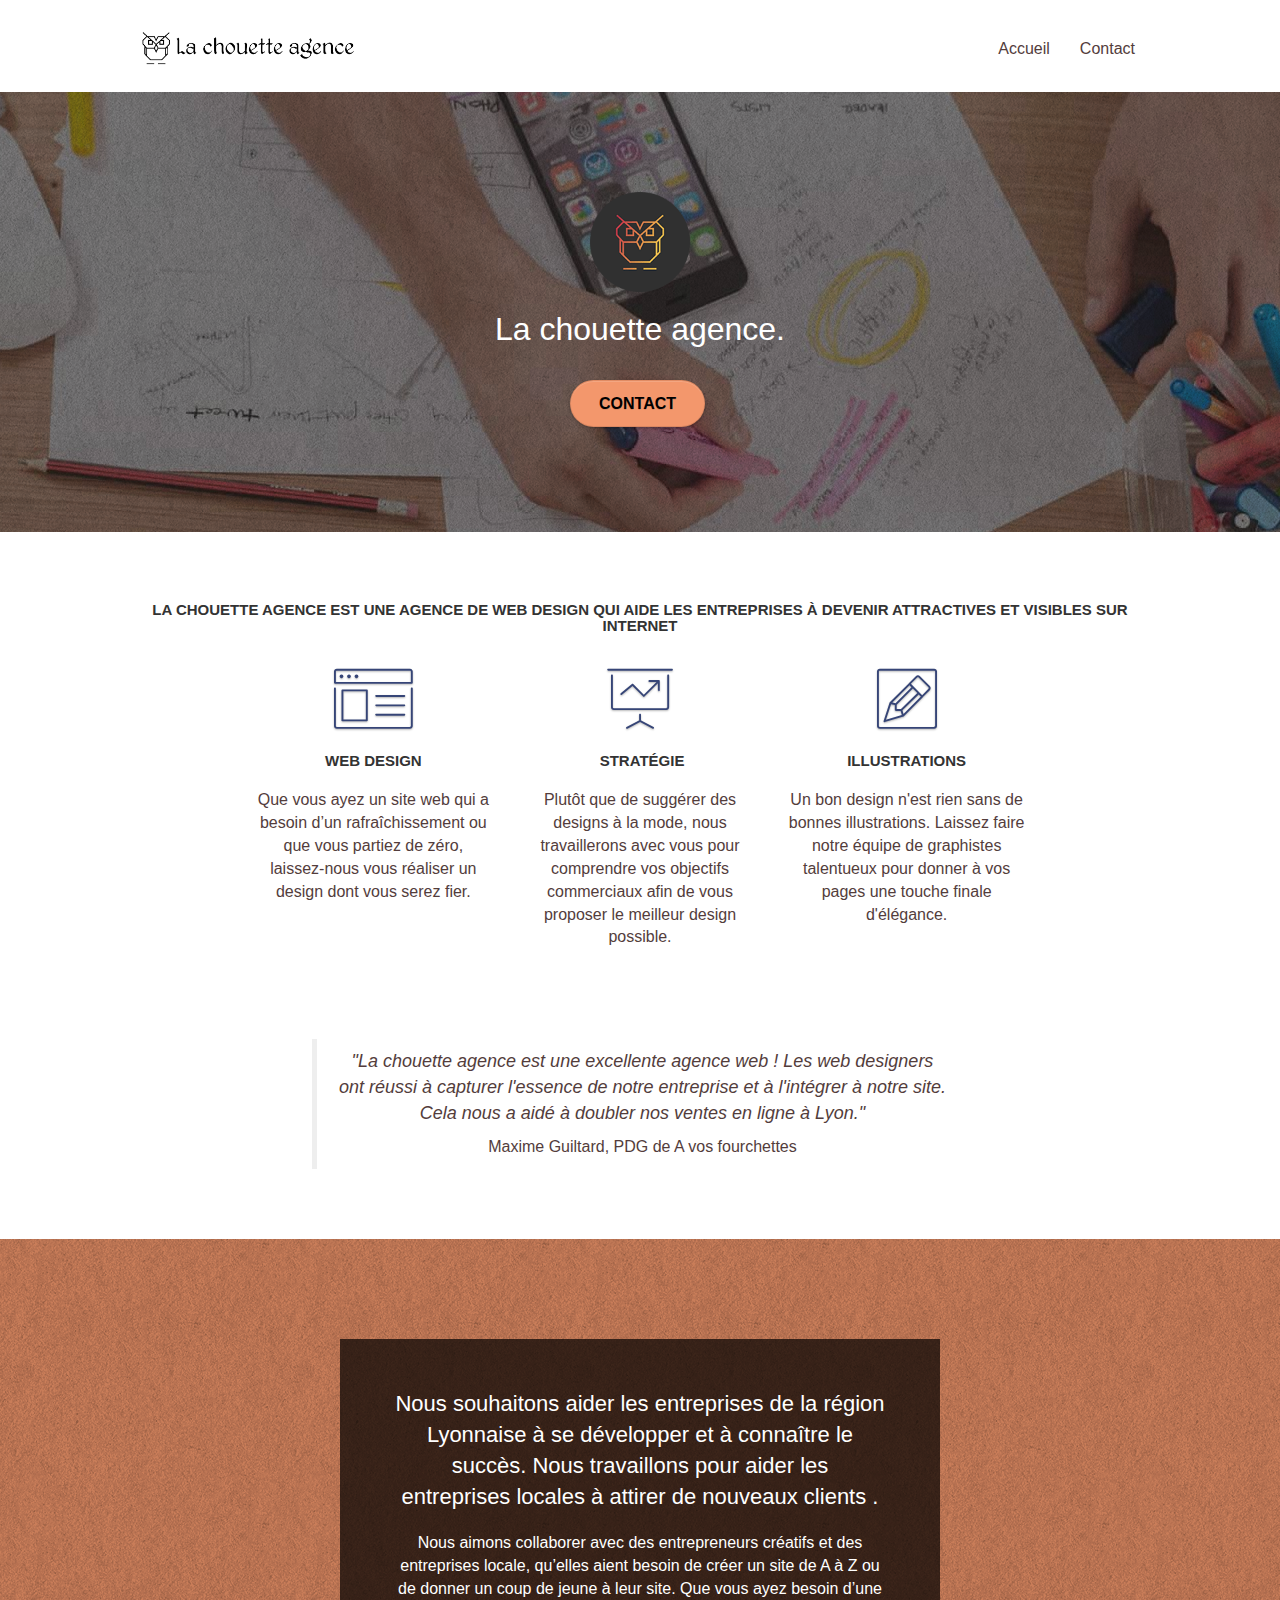
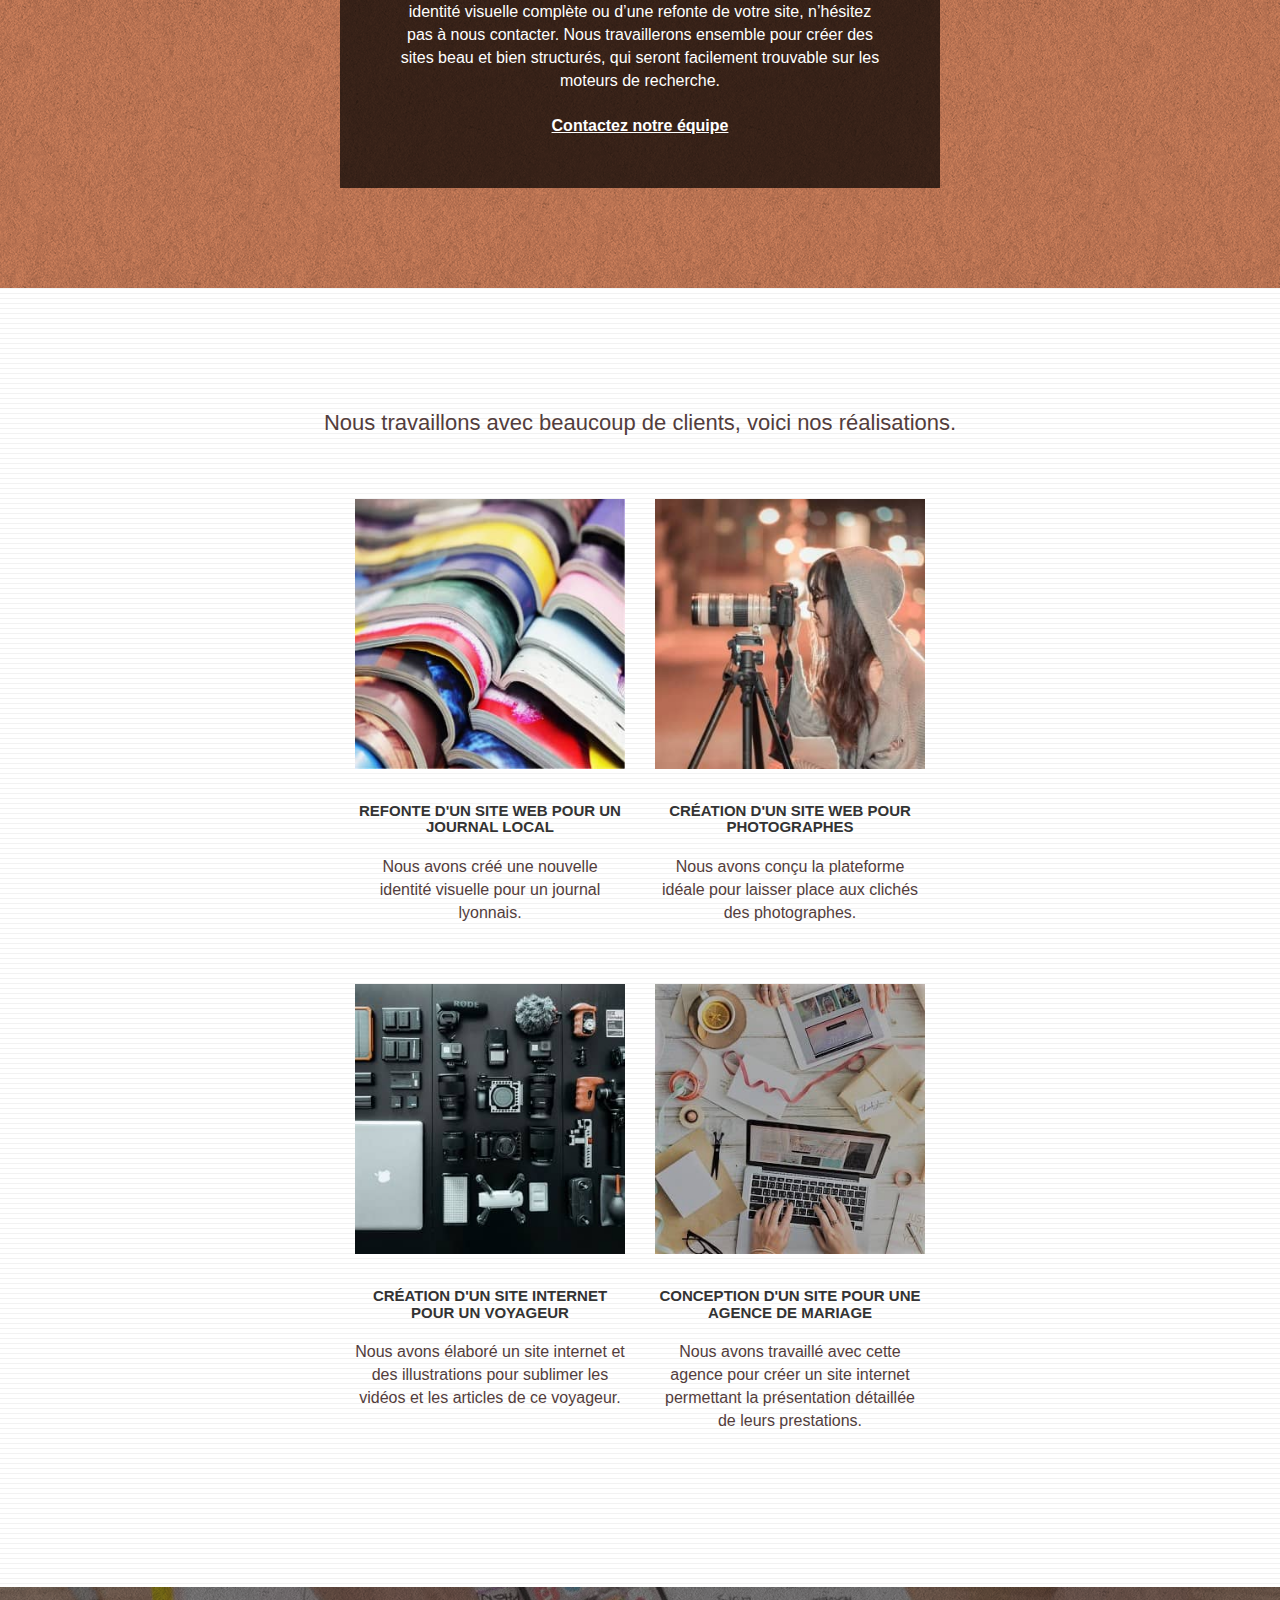
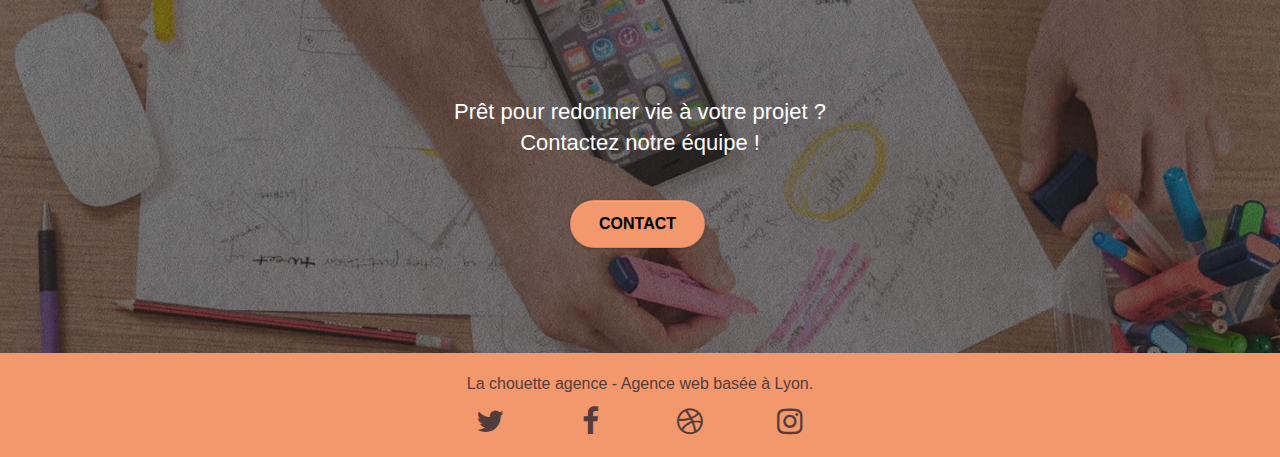
<file: index.html>
<!doctype html>
<html lang="fr">
	<head>
		<meta charset="utf-8">
		<meta name="keywords" content="création site web lyon, site internet lyon, création de site web,création de site internet, agence web design Lyon, agence design">
		<meta name="description" content="La chouette agence aide les entreprises à créer des sites web performants">
		<meta name="viewport" content="width=device-width, initial-scale=1.0, viewport-fit=cover">
		<link rel="shortcut icon" type="image/png" href="favicon_mini.jpg">
		
		<link rel="stylesheet" type="text/css" href="./css/bootstrap.min.css">
		<link rel="stylesheet" type="text/css" href="style.min.css">
		<link rel="stylesheet" type="text/css" href="./css/font-awesome.min.css">
		<link rel="stylesheet" type="text/css" href="./css/et-line.min.css">
		
		
		<script src="./js/jquery-2.1.0.min.js" defer></script>
		<script src="./js/bootstrap.min.js" defer></script>
		<script src="./js/blocs.min.js" defer></script> <!--Ajout de defer-->
		<script src="./js/jquery.touchSwipe.min.js" defer></script>
		<script src="./js/gmaps.min.js" defer></script>

		<title>Bientôt numéro un dans la création de site web à Lyon ! - La chouette agence</title>

		
	<!-- Analytics -->
	
	<!-- Analytics END -->
		
	</head>
	<body>
	
		<!-- bloc-0 -->
		<header class="bloc bgc-white l-bloc " id="bloc-0">
			<div class="container bloc-sm">
				<nav class="navbar row">
					<div class="navbar-header">
						<a class="navbar-brand" href="index.html"><img src="img/la-chouette-agence-mini.png" alt="Logo avec texte La chouette agence noire sur fond blanc" height="40" /></a>
						<button id="nav-toggle" type="button" class="ui-navbar-toggle navbar-toggle" data-toggle="collapse" data-target=".navbar-1">
							<span class="sr-only">Toggle navigation</span><span class="icon-bar"></span><span class="icon-bar"></span><span class="icon-bar"></span>
						</button>
					</div>
					<div class="collapse navbar-collapse navbar-1 special-dropdown-nav">
						<ul class="site-navigation nav navbar-nav">
							<li>
								<a href="index.html">Accueil</a>
							</li>
							<li>
							</li>
							<li>
								<a href="contact.html">Contact</a>
							</li>
						</ul>
					</div>
				</nav>
			</div>
		</header>
		<!-- bloc-0 END -->

		<!-- Principal conteneur -->
		<main class="page-container">

		<!-- bloc-1-presentation -->
		<div class="bloc bgc-dark-slate-blue bg-banniere d-bloc bg-t-edge bloc-bg-texture texture-paper b-parallax" id="bloc-1-hero">
			<div class="container bloc-lg">
				<div class="row tight-width-whitespace">
					<div class="col-sm-12">
						<img src="img/logo-mini.png" class="center-block image-resize-mode" width="100" alt="Logo la chouette agence orange sur fond noir" />
						<h1 class="text-center hero-bloc-text tc-white ">
							La chouette agence.
						</h1>
						<div class="text-center">
							<a href="contact.html" class="btn btn-lg btn-clean btn-rd cta-hero btn-atomic-tangerine" id="cta-hero">Contact</a>
						</div>
					</div>
				</div>
			</div>
		</div>
		<!-- bloc-1-presentation END -->

		<!-- bloc-2-services -->
		<div class="bloc bgc-white l-bloc" id="bloc-2-services">
			<div class="container bloc-md">
				<div class="row">
					<div class="col-sm-12 text-center">				
						<h2>La chouette agence est une agence de web design qui aide les entreprises à devenir attractives et visibles sur internet</h2>
					</div>
				</div>
				<div class="row voffset-lg med-width-whitespace">
					<div class="col-sm-4">
						<div class="text-center">
							<span class="et-icon-browser sm-shadow icon-dark-slate-blue icons icon-lg"></span>
						</div>
						<h2 class="mg-md text-center">
							Web design
						</h2>
						<p class="text-center ">
							Que vous ayez un site web qui a besoin d&rsquo;un rafraîchissement ou que vous partiez de zéro, laissez-nous vous réaliser un design dont vous serez fier.
						</p>
					</div>
					<div class="col-sm-4">
						<div class="text-center">
							<span class="et-icon-presentation sm-shadow icon-dark-slate-blue icons icon-lg"></span>
						</div>
						<h2 class="mg-md text-center">
							&nbsp;Stratégie
						</h2>
						<p class="text-center ">
							Plutôt que de suggérer des designs à la mode, nous travaillerons avec vous pour comprendre vos objectifs commerciaux afin de vous proposer le meilleur design possible.<br>
						</p>
					</div>
					<div class="col-sm-4">
						<div class="text-center">
							<span class="et-icon-edit sm-shadow icon-dark-slate-blue icons icon-lg"></span>
						</div>
						<h2 class="mg-md text-center">
							Illustrations
						</h2>
						<p class="text-center ">
							Un bon design n'est rien sans de bonnes illustrations. Laissez faire notre équipe de graphistes talentueux pour donner à vos pages une touche finale d'élégance.
						</p>
					</div>
				</div>
				<div class="row voffset-lg voffset">
					<div class="col-xs-12 col-md-8 col-md-offset-2 text-center">
						<blockquote><p class="wide-font italic-font">"La chouette agence est une excellente agence web ! Les
							web designers ont réussi à capturer l'essence de notre
							entreprise et à l'intégrer à notre site. Cela nous a aidé à doubler nos ventes en ligne à Lyon."</p>
							<p>Maxime Guiltard, PDG de A vos fourchettes</p></blockquote>
					</div>
				</div>
			</div>
		</div>
		<!-- bloc-2-services END -->

		<!-- bloc-3-what-i-do -->
		<div class="bloc tc-white bgc-atomic-tangerine bg-presentation d-bloc bloc-bg-texture texture-paper b-parallax" id="bloc-3-what-i-do">
			<div class="container bloc-lg">
				<div class="row tight-width-whitespace black-background">
					<div class="col-sm-12">
						<h3 class="mg-md text-center tc-white">
							Nous souhaitons aider les entreprises de la région Lyonnaise à se développer et à connaître le succès. Nous travaillons pour aider les entreprises locales à attirer de nouveaux clients .<br>
						</h3>
						<p class="text-center white">
							Nous aimons collaborer avec des entrepreneurs créatifs et des entreprises locale, qu’elles aient besoin de créer un site de A à Z ou de donner un coup de jeune à leur site. Que vous ayez besoin d’une identité visuelle complète ou d’une refonte de votre site, n’hésitez pas à nous contacter. Nous travaillerons ensemble pour créer des sites beau et bien structurés, qui seront facilement trouvable sur les moteurs de recherche. <br><br><a class="ltc-white bold-link" href="contact.html">Contactez notre équipe</a><br>
						</p>
					</div>
				</div>
			</div>
		</div>
		<!-- bloc-3-what-i-do END -->

		<!-- bloc-4-portfolio -->
		<div class="bloc bgc-white bg-lines-h2-bg bg-repeat l-bloc" id="bloc-4-portfolio">
			<div class="container bloc-lg">
				<div class="row">
					<div class="col-sm-12 text-center">
						<h3>Nous travaillons avec beaucoup de clients, voici nos réalisations.</h3>
					</div>
				</div>
				<div class="row tight-width-whitespace portfolio-row">
					<div class="col-sm-6">
						<a href="#" data-lightbox="img/magasines_320px.jpg" data-gallery-id="gallery-1" data-caption="Refonte d'un site web pour un journal local" data-frame="snapshot-lb"><img src="img/magasines_320px.jpg" alt="Photo de journaux colorés empilés" class="img-responsive portfolio-thumb" /></a>
						<h4 class="mg-md text-center">
							Refonte d'un site web pour un journal local
						</h4>
						<p class="text-center">
							Nous avons créé une nouvelle identité visuelle pour un journal lyonnais.
						</p>
					</div>
					<div class="col-sm-6">
						<a href="#" data-lightbox="img/photographe_320px.jpg" data-gallery-id="gallery-1" data-caption="Création d'un site web pour photographes" data-frame="snapshot-lb"><img src="img/photographe_320px.jpg" class="img-responsive portfolio-thumb" alt="Image d'une photographes avec son appareil photo avec trépied de profile" /></a>
						<h4 class="mg-md text-center">
							Création d'un site web pour photographes
						</h4>
						<p class="text-center">
							Nous avons conçu la plateforme idéale pour laisser place aux clichés des photographes.
						</p>
					</div>
				</div>
				<div class="row tight-width-whitespace portfolio-row">
					<div class="col-sm-6">
						<a href="#" data-lightbox="img/3.jpg" data-gallery-id="gallery-1" data-caption="Création d'un site internet pour un voyageur" data-frame="snapshot-lb"><img src="img/3.jpg" class="img-responsive portfolio-thumb" alt="Image de divers appareils numériques portables sur une table noire vue du dessus"/></a>
						<h4 class="mg-md text-center">
							Création d'un site internet pour un voyageur
						</h4>
						<p class="text-center">
							Nous avons élaboré un site internet et des illustrations pour sublimer les vidéos et les articles de ce voyageur.
						</p>
					</div>
					<div class="col-sm-6">
						<a href="#" data-lightbox="img/4.jpg" data-gallery-id="gallery-1" data-caption="Conception d'un site pour une agence de mariage" data-frame="snapshot-lb"><img src="img/4.jpg" class="img-responsive portfolio-thumb" alt="Photo vue en plongée des mains de deux organisateurs de mariage travaillant à une table avec leur ordinateur portable et tablette" /></a>
						<h4 class="mg-md text-center">
							Conception d'un site pour une agence de mariage
						</h4>
						<p class="text-center">
							Nous avons travaillé avec cette agence pour créer un site internet permettant la présentation détaillée de leurs prestations.
						</p>
					</div>
				</div>
			</div>
		</div>
		<!-- bloc-4-portfolio END -->

		<!-- bloc-5-cta -->
		<div class="bloc bgc-dark-slate-blue bg-banniere d-bloc bloc-bg-texture texture-paper" id="bloc-5-cta">
			<div class="container bloc-lg">
				<div class="row">
					<h5 class="mg-md text-center tc-white">
						Prêt pour redonner vie à votre projet ?<br>Contactez notre équipe !
					</h5>
					<div class="col-sm-12 text-center">
						<a href="contact.html" class="btn btn-atomic-tangerine btn-clean btn-rd btn-lg cta-hero">Contact</a>
					</div>
				</div>
			</div>
		</div>
		<!-- bloc-5-cta END -->
		</main>
		<!-- Principal conteneur END -->
		<!-- Footer - bloc-8 -->
		<footer class="bloc bgc-atomic-tangerine" id="bloc-8"> <!--Retrait de la class d-bloc remplacement de la couleur blanche du text par couleur foncée-->
			<div class="container bloc-sm">
				<div class="row">
					<div class="col-sm-12">
						<p class="text-center"><!--Retrait de la class white remplacement de la couleur blanche du text par couleur foncée-->
							La chouette agence - Agence web basée à Lyon.<br>
						</p>
						<div class="row row-no-gutters social">
							<div class="col-sm-3">
								<div class="text-center">
									<a aria-label="Lien vers Twitter" class="social" href="#"><span class="fa fa-twitter icon-md"></span></a>
								</div>
							</div>
							<div class="col-sm-3">
								<div class="text-center">
									<a aria-label="Lien vers Facebook" class="social" href="#"><span class="fa fa-facebook icon-md"></span></a>
								</div>
							</div>
							<div class="col-sm-3">
								<div class="text-center">
									<a aria-label="Lien vers Dribbble" class="social" href="#"><span class="fa fa-dribbble icon-md"></span></a>
								</div>
							</div>
							<div class="col-sm-3">
								<div class="text-center">
									<a aria-label="Lien vers Instagram" class="social" href="#"><span class="fa fa-instagram icon-md"></span></a>
								</div>
							</div>
							
						</div>
						
					</div>
				</div>
			</div>
		</footer>
		<!-- Footer - bloc-8 END -->
	</body>
</html>
</file>
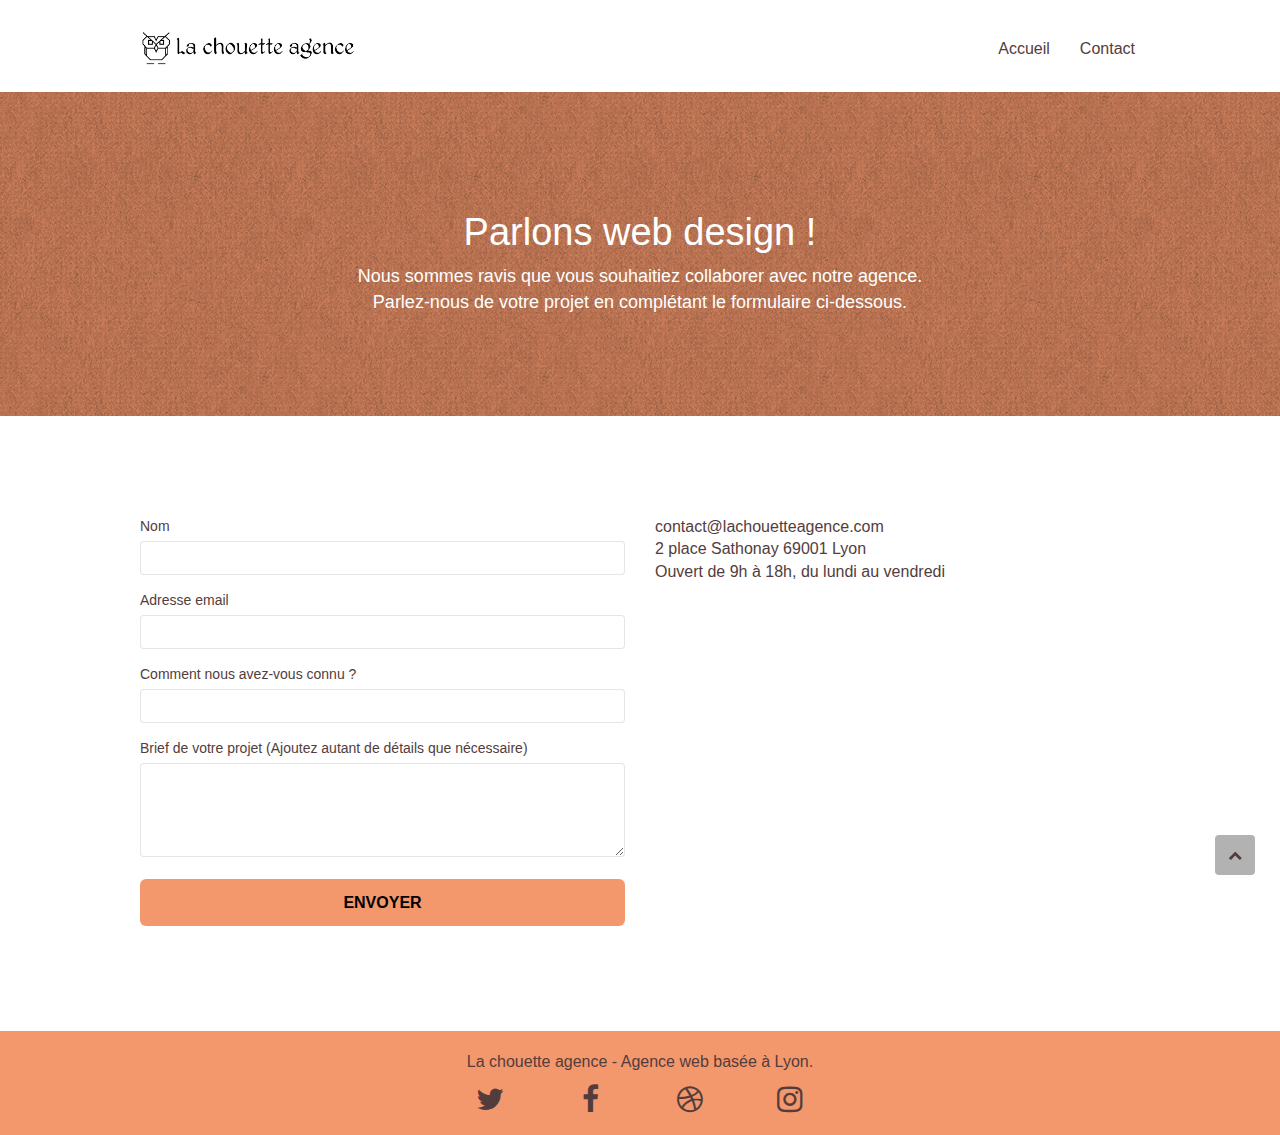
<file: contact.html>
<!doctype html>
<html lang="fr">
	<head>
		<meta charset="utf-8">
		<meta name="keywords" content="création de site web,création de site internet, agence web design Lyon, agence design">
		<meta name="description" content="La chouette agence aide les entreprises à créer des sites web performants">
		<meta name="viewport" content="width=device-width, initial-scale=1.0, viewport-fit=cover">
		<link rel="shortcut icon" type="image/png" href="favicon.jpg">
		
		<link rel="stylesheet" type="text/css" href="./css/bootstrap.min.css">
		<link rel="stylesheet" type="text/css" href="style.min.css">
		<link rel="stylesheet" type="text/css" href="./css/font-awesome.min.css">
		<link rel="stylesheet" type="text/css" href="./css/et-line.min.css">
		
		
		<script src="./js/jquery-2.1.0.min.js" defer></script><!--Minification des fichiers js-->
		<script src="./js/bootstrap.min.js" defer></script>
		<script src="./js/blocs.min.js" defer></script>
		<script src="./js/jqBootstrapValidation.min.js" defer></script>
		<script src="./js/formHandler.min.js" defer></script>
		<title>Contactez-nous pour discuter de votre projet de création de site web ! - La chouette agence</title>

		
	<!-- Analytics -->
	
	<!-- Analytics END -->
		
	</head>
	<body>
		
		<!-- bloc-0 -->
		<div class="bloc bgc-white l-bloc " id="bloc-0">
			<div class="container bloc-sm">
				<nav class="navbar row">
					<div class="navbar-header">
						<a class="navbar-brand" href="index.html"><img src="img/la-chouette-agence-mini.png" alt="Logo avec texte La chouette agence noire sur fond blanc" height="40" /></a>
						<button id="nav-toggle" type="button" class="ui-navbar-toggle navbar-toggle" data-toggle="collapse" data-target=".navbar-1">
							<span class="sr-only">Toggle navigation</span><span class="icon-bar"></span><span class="icon-bar"></span><span class="icon-bar"></span>
						</button>
					</div>
					<div class="collapse navbar-collapse navbar-1 special-dropdown-nav">
						<ul class="site-navigation nav navbar-nav">
							<li>
								<a href="index.html">Accueil</a>
							</li>
							<li>
							</li>
							<li>
								<a href="contact.html">Contact</a>
							</li>
						</ul>
					</div>
				</nav>
			</div>
		</div>
		<!-- bloc-0 END -->
		<!-- Principal conteneur -->
		<main class="page-container">
		<!-- bloc-6 -->
		<div class="bloc bg-dots-bg bg-repeat bgc-atomic-tangerine d-bloc bloc-bg-texture texture-paper" id="bloc-6">
			<div class="container bloc-lg">
				<div class="row">
					<div class="col-sm-12">
						<h1 class="text-center hero-bloc-text tc-white">
							Parlons web design !
						</h1>
						<p class="wide-font text-center mg-lg tc-white tight-width-whitespace">
							Nous sommes ravis que vous souhaitiez collaborer avec notre agence.<br>
							Parlez-nous de votre projet en complétant le formulaire ci-dessous.
						</p>
					</div>
				</div>
			</div>
		</div>
		<!-- bloc-6 END -->

		<!-- bloc-7 -->
		<div class="bloc bgc-white l-bloc" id="bloc-7">
			<div class="container bloc-lg">
				<div class="row">
					<div class="col-sm-6">
						<form id="form_1" novalidate >
							<div class="form-group">
								<label for="name">
									Nom
								</label>
								<input id="name" class="form-control" required />
							</div>
							<div class="form-group">
								<label for="email">
									Adresse email
								</label>
								<input id="email" class="form-control" type="email" required />
							</div>
							<div class="form-group">
								<label for="input_504">
									Comment nous avez-vous connu ?
								</label>
								<input class="form-control" type="email" required id="input_504" />
							</div>
							<div class="form-group">
								<label for="message">
									Brief de votre projet (Ajoutez autant de détails que nécessaire)<br>
								</label><textarea id="message" class="form-control" rows="4" cols="50" required></textarea>
							</div> 
							<button class="bloc-button btn btn-lg btn-block cta-hero btn-atomic-tangerine" type="submit">
								Envoyer
							</button>
						</form>
					</div>
					<div class="col-sm-6">
						<p>
							contact@lachouetteagence.com<br>2 place Sathonay 69001 Lyon<br>Ouvert de 9h à 18h, du lundi au vendredi<br>
						</p>
					</div>
				</div>
			</div>
		</div>
		<!-- bloc-7 END -->

		<!-- ScrollToTop Button -->
		<button aria-label="bouton aller en haut" class="bloc-button btn btn-d scrollToTop" onclick="scrollToTarget('1')"><span class="fa fa-chevron-up"></span></button>
		<!-- ScrollToTop Button END-->
		</main>
		<!-- Principal conteneur END -->

		<!-- Footer - bloc-8 -->
		<footer class="bloc bgc-atomic-tangerine" id="bloc-8">
			<div class="container bloc-sm">
				<div class="row">
					<div class="col-sm-12">
						<p class="text-center"><!--Retrait de la class white remplacement de la couleur blanche du texte par couleur foncée-->
							La chouette agence - Agence web basée à Lyon.<br>
						</p>
						<div class="row row-no-gutters social">
							<div class="col-sm-3">
								<div class="text-center">
									<a aria-label="Lien vers Twiter" class="social" href="#"><span class="fa fa-twitter icon-md"></span></a>
								</div>
							</div>
							<div class="col-sm-3">
								<div class="text-center">
									<a aria-label="Facebook" class="social" href="#"><span class="fa fa-facebook icon-md"></span></a>
								</div>
							</div>
							<div class="col-sm-3">
								<div class="text-center">
									<a aria-label="Dribbble" class="social" href="#"><span class="fa fa-dribbble icon-md"></span></a>
								</div>
							</div>
							<div class="col-sm-3">
								<div class="text-center">
									<a aria-label="Instagram" class="social" href="#"><span class="fa fa-instagram icon-md"></span></a>
								</div>
							</div>
						</div>
					</div>
				</div>
			</div>
		</footer>
	<!-- Footer - bloc-8 END -->
	</body>
</html>
</file>
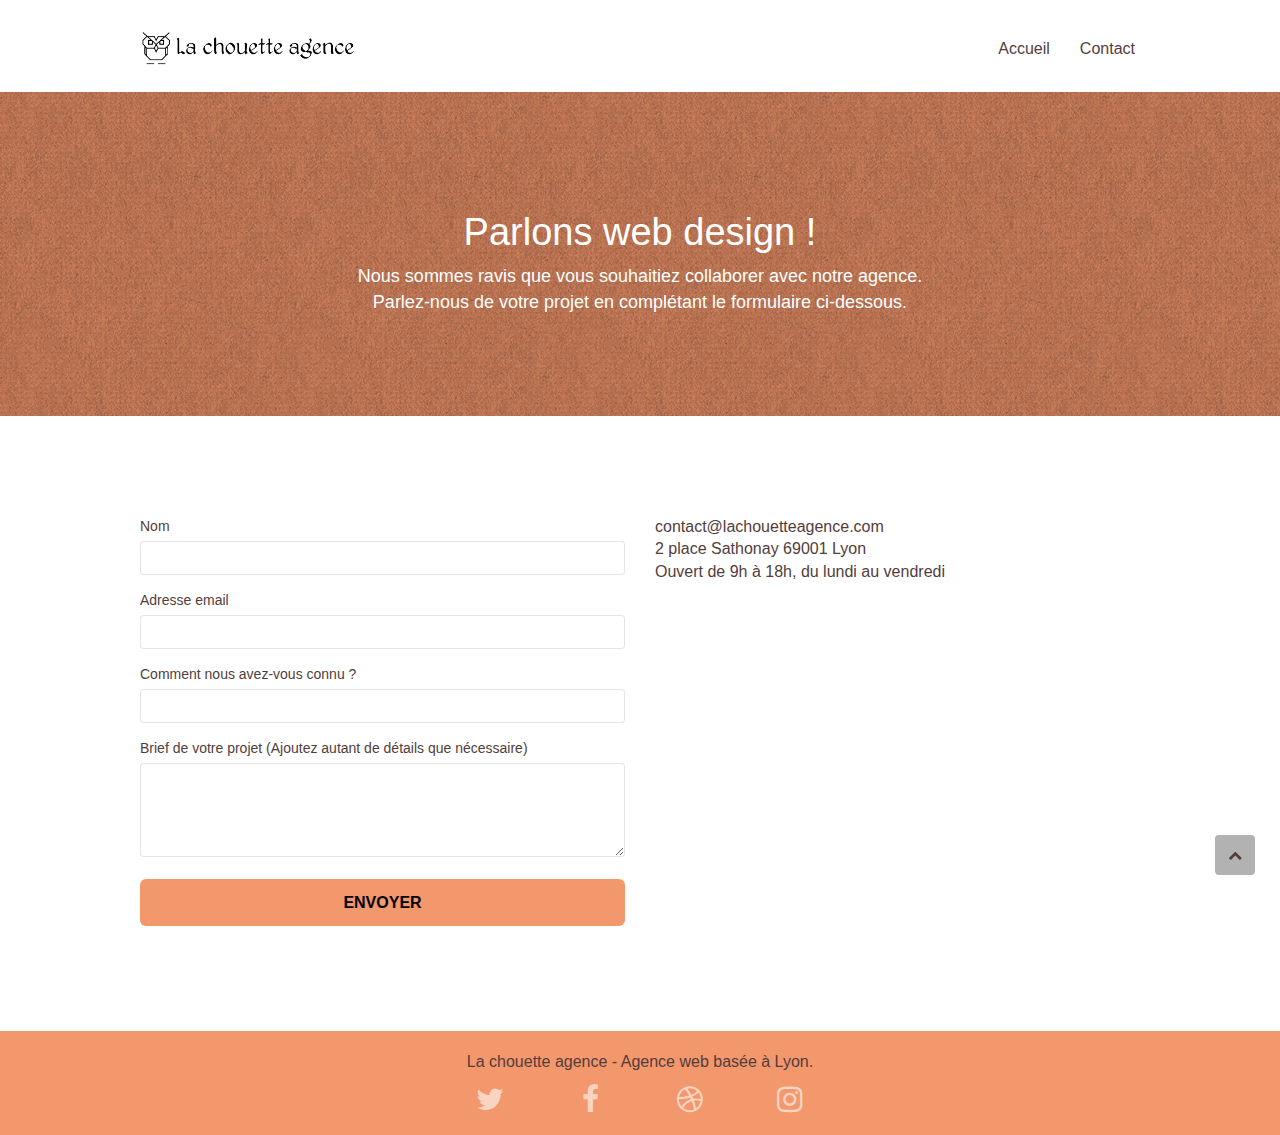
<file: page2.html>
<!doctype html>
<html lang="fr">
<head>
    <meta charset="utf-8">
    <meta name="keywords" content="création de site web,création de site internet, agence web design Lyon, agence design">
    <meta name="description" content="La chouette agence aide les entreprises à créer des sites web performants">
    <meta name="viewport" content="width=device-width, initial-scale=1.0, viewport-fit=cover">
    <link rel="shortcut icon" type="image/png" href="favicon.jpg">
    
	<link rel="stylesheet" type="text/css" href="./css/bootstrap.min.css"><!--Remplacement de ./css/bootstrap.min.css par./css/bootstrap.css-->
	<link rel="stylesheet" type="text/css" href="style.css">
	<link rel="stylesheet" type="text/css" href="./css/font-awesome.min.css"><!--Remplacement de ./css/font-awesome.min.css par./css/font-awesome.css-->
	<link rel="stylesheet" type="text/css" href="./css/et-line.min.css">
	
    
	<script src="./js/jquery-2.1.0.min.js" defer></script><!--Minification des fichiers js-->
	<script src="./js/bootstrap.min.js" defer></script>
	<script src="./js/blocs.min.js" defer></script>
	<script src="./js/jqBootstrapValidation.min.js" defer></script>
	<script src="./js/formHandler.min.js" defer></script>
    <title>Contactez-nous pour discuter de votre projet de création de site web ! - La chouette agence</title>

    
<!-- Analytics -->
 
<!-- Analytics END -->
    
</head>
<body>
    
<!-- bloc-0 -->
<div class="bloc bgc-white l-bloc " id="bloc-0">
	<div class="container bloc-sm">
		<nav class="navbar row">
			<div class="navbar-header">
				<a class="navbar-brand" href="index.html"><img src="img/la-chouette-agence-mini.png" alt="Logo avec texte La chouette agence noire sur fond blanc" height="40" /></a>
				<button id="nav-toggle" type="button" class="ui-navbar-toggle navbar-toggle" data-toggle="collapse" data-target=".navbar-1">
					<span class="sr-only">Toggle navigation</span><span class="icon-bar"></span><span class="icon-bar"></span><span class="icon-bar"></span>
				</button>
			</div>
			<div class="collapse navbar-collapse navbar-1 special-dropdown-nav">
				<ul class="site-navigation nav navbar-nav">
					<li>
						<a href="index.html">Accueil</a>
					</li>
					<li>
					</li>
					<li>
						<a href="page2.html">Contact</a>
					</li>
				</ul>
			</div>
		</nav>
	</div>
</div>
<!-- bloc-0 END -->
<!-- Principal conteneur -->
<main class="page-container">
<!-- bloc-6 -->
<div class="bloc bg-dots-bg bg-repeat bgc-atomic-tangerine d-bloc bloc-bg-texture texture-paper" id="bloc-6">
	<div class="container bloc-lg">
		<div class="row">
			<div class="col-sm-12">
				<h1 class="text-center hero-bloc-text tc-white">
					Parlons web design !
				</h1>
				<p class="wide-font text-center mg-lg tc-white tight-width-whitespace">
					Nous sommes ravis que vous souhaitiez collaborer avec notre agence.<br>
					Parlez-nous de votre projet en complétant le formulaire ci-dessous.
				</p>
			</div>
		</div>
	</div>
</div>
<!-- bloc-6 END -->

<!-- bloc-7 -->
<div class="bloc bgc-white l-bloc" id="bloc-7">
	<div class="container bloc-lg">
		<div class="row">
			<div class="col-sm-6">
				<form id="form_1" novalidate >
					<div class="form-group">
						<label for="name">
							Nom
						</label>
						<input id="name" class="form-control" required />
					</div>
					<div class="form-group">
						<label for="email">
							Adresse email
						</label>
						<input id="email" class="form-control" type="email" required />
					</div>
					<div class="form-group">
						<label for="input_504">
							Comment nous avez-vous connu ?
						</label>
						<input class="form-control" type="email" required id="input_504" />
					</div>
					<div class="form-group">
						<label for="message">
							Brief de votre projet (Ajoutez autant de détails que nécessaire)<br>
						</label><textarea id="message" class="form-control" rows="4" cols="50" required></textarea>
					</div> 
					<button class="bloc-button btn btn-lg btn-block cta-hero btn-atomic-tangerine" type="submit">
						Envoyer
					</button>
				</form>
			</div>
			<div class="col-sm-6">
				<p>
					contact@lachouetteagence.com<br>2 place Sathonay 69001 Lyon<br>Ouvert de 9h à 18h, du lundi au vendredi<br>
				</p>
			</div>
		</div>
	</div>
</div>
<!-- bloc-7 END -->

<!-- ScrollToTop Button -->
<button aria-label="bouton aller en haut" class="bloc-button btn btn-d scrollToTop" onclick="scrollToTarget('1')"><span class="fa fa-chevron-up"></span></button>
<!-- ScrollToTop Button END-->
</main>
<!-- Principal conteneur END -->

<!-- Footer - bloc-8 -->
<footer class="bloc bgc-atomic-tangerine d-bloc" id="bloc-8">
	<div class="container bloc-sm">
		<div class="row">
			<div class="col-sm-12">
				<p class="text-center"><!--Retrait de la class white remplacement de la couleur blanche du texte par couleur foncée-->
					La chouette agence - Agence web basée à Lyon.<br>
				</p>
				<div class="row row-no-gutters social">
					<div class="col-sm-3">
						<div class="text-center">
							<a aria-label="Lien vers Twiter" class="social" href="#"><span class="fa fa-twitter icon-md"></span></a>
						</div>
					</div>
					<div class="col-sm-3">
						<div class="text-center">
							<a aria-label="Facebook" class="social" href="#"><span class="fa fa-facebook icon-md"></span></a>
						</div>
					</div>
					<div class="col-sm-3">
						<div class="text-center">
							<a aria-label="Dribbble" class="social" href="#"><span class="fa fa-dribbble icon-md"></span></a>
						</div>
					</div>
					<div class="col-sm-3">
						<div class="text-center">
							<a aria-label="Instagram" class="social" href="#"><span class="fa fa-instagram icon-md"></span></a>
						</div>
					</div>
				</div>
			</div>
		</div>
	</div>
</footer>
<!-- Footer - bloc-8 END -->


    

</body>
</html>
</file>
<file: style.css>
body {
    margin: 0;
    padding: 0;
    background: #FFF;
    overflow-x: hidden;
    -webkit-font-smoothing: antialiased;
    -moz-osx-font-smoothing: grayscale;
}

a,
button {
    transition: all .3s ease-in-out;
    outline: none!important;
}

a:hover {
    text-decoration: none;
    cursor: pointer;
}
.wide-font{font-size: 18px;}
.italic-font{font-style: italic;}

#page-loading-blocs-notifaction {
    position: fixed;
    top: 0;
    bottom: 0;
    width: 100%;
    z-index: 100000;
    background: #FFFFFF url("img/pageload-spinner.gif") no-repeat center center;
}

.bloc {
    width: 100%;
    clear: both;
    background: 50% 50% no-repeat;
    padding: 0 50px;
    -webkit-background-size: cover;
    -moz-background-size: cover;
    -o-background-size: cover;
    background-size: cover;
    position: relative;
}

.bloc .container {
    padding-left: 0;
    padding-right: 0;
}

.bloc-lg {
    padding: 100px 50px;
}

.bloc-md {
    padding: 50px;
}

.bloc-sm {
    padding: 20px 50px;
}

.bg-center,
.bg-l-edge,
.bg-r-edge,
.bg-t-edge,
.bg-b-edge,
.bg-tl-edge,
.bg-bl-edge,
.bg-tr-edge,
.bg-br-edge,
.bg-repeat {
    -webkit-background-size: auto!important;
    -moz-background-size: auto!important;
    -o-background-size: auto!important;
    background-size: auto!important;
}

.bg-repeat {
    background: repeat;
}

.bg-t-edge {
    background: top no-repeat;
}

.bloc-bg-texture::before {
    content: "";
    background-size: 2px 2px;
    position: absolute;
    top: 0;
    bottom: 0;
    left: 0;
    right: 0;
}

.texture-paper::before {
    background: url("img/texture-paper-mini.png");
    background-size: 280px 280px;
}

.b-parallax {
    background-attachment: fixed;
}

.d-bloc {
    color: rgba(255, 255, 255, .7);
}

.d-bloc button:hover {
    color: rgba(255, 255, 255, .9);
}

.d-bloc .icon-round,
.d-bloc .icon-square,
.d-bloc .icon-rounded,
.d-bloc .icon-semi-rounded-a,
.d-bloc .icon-semi-rounded-b {
    border-color: rgba(255, 255, 255, .9);
}

.d-bloc .divider-h span {
    border-color: rgba(255, 255, 255, .2);
}

.d-bloc .a-btn,
.d-bloc .navbar a,
.d-bloc .navbar-brand,
.d-bloc a .icon-sm,
.d-bloc a .icon-md,
.d-bloc a .icon-lg,
.d-bloc a .icon-xl,
.d-bloc h1 a,
.d-bloc h2 a,
.d-bloc h3 a,
.d-bloc h4 a,
.d-bloc h5 a,
.d-bloc h6 a,
.d-bloc p a {
    color: rgba(255, 255, 255, .6);
}

.d-bloc .a-btn:hover,
.d-bloc .navbar a:hover,
.d-bloc .navbar-brand:hover,
.d-bloc a:hover .icon-sm,
.d-bloc a:hover .icon-md,
.d-bloc a:hover .icon-lg,
.d-bloc a:hover .icon-xl,
.d-bloc h1 a:hover,
.d-bloc h2 a:hover,
.d-bloc h3 a:hover,
.d-bloc h4 a:hover,
.d-bloc h5 a:hover,
.d-bloc h6 a:hover,
.d-bloc p a:hover {
    color: rgba(255, 255, 255, 1);
}

.d-bloc .navbar-toggle .icon-bar {
    background: rgba(255, 255, 255, 1);
}

.d-bloc .btn-wire,
.d-bloc .btn-wire:hover {
    color: rgba(255, 255, 255, 1);
    border-color: rgba(255, 255, 255, 1);
}

.d-bloc .panel {
    color: rgba(0, 0, 0, .5);
}

.d-bloc .panel button:hover {
    color: rgba(0, 0, 0, .7);
}

.d-bloc .panel icon {
    border-color: rgba(0, 0, 0, .7);
}

.d-bloc .panel .divider-h span {
    border-color: rgba(0, 0, 0, .1);
}

.d-bloc .panel .a-btn {
    color: rgba(0, 0, 0, .6);
}

.d-bloc .panel .a-btn:hover {
    color: rgba(0, 0, 0, 1);
}

.d-bloc .panel .btn-wire,
.d-bloc .panel .btn-wire:hover {
    color: rgba(0, 0, 0, .7);
    border-color: rgba(0, 0, 0, .3);
}

.d-bloc .panel,
.l-bloc {
    color: rgba(0, 0, 0, .5);
}

.d-bloc .panel button:hover,
.l-bloc button:hover {
    color: rgba(0, 0, 0, .7);
}

.l-bloc .icon-round,
.l-bloc .icon-square,
.l-bloc .icon-rounded,
.l-bloc .icon-semi-rounded-a,
.l-bloc .icon-semi-rounded-b {
    border-color: rgba(0, 0, 0, .7);
}

.d-bloc .panel .divider-h span,
.l-bloc .divider-h span {
    border-color: rgba(0, 0, 0, .1);
}

.d-bloc .panel .a-btn,
.l-bloc .a-btn,
.l-bloc .navbar a,
.l-bloc .navbar-brand,
.l-bloc a .icon-sm,
.l-bloc a .icon-md,
.l-bloc a .icon-lg,
.l-bloc a .icon-xl,
.l-bloc h1 a,
.l-bloc h2 a,
.l-bloc h3 a,
.l-bloc h4 a,
.l-bloc h5 a,
.l-bloc h6 a,
.l-bloc p a {
    color: rgba(0, 0, 0, .6);
}

.d-bloc .panel .a-btn:hover,
.l-bloc .a-btn:hover,
.l-bloc .navbar a:hover,
.l-bloc .navbar-brand:hover,
.l-bloc a:hover .icon-sm,
.l-bloc a:hover .icon-md,
.l-bloc a:hover .icon-lg,
.l-bloc a:hover .icon-xl,
.l-bloc h1 a:hover,
.l-bloc h2 a:hover,
.l-bloc h3 a:hover,
.l-bloc h4 a:hover,
.l-bloc h5 a:hover,
.l-bloc h6 a:hover,
.l-bloc p a:hover {
    color: rgba(0, 0, 0, 1);
}

.l-bloc .navbar-toggle .icon-bar {
    color: rgba(0, 0, 0, .6);
}

.d-bloc .panel .btn-wire,
.d-bloc .panel .btn-wire:hover,
.l-bloc .btn-wire,
.l-bloc .btn-wire:hover {
    color: rgba(0, 0, 0, .7);
    border-color: rgba(0, 0, 0, .3);
}

.voffset {
    margin-top: 30px;
}

.voffset-lg {
    margin-top: 80px;
}

.row-no-gutters {
    margin-right: 0;
    margin-left: 0;
}

.row.row-no-gutters > [class^="col-"],
.row.row-no-gutters > [class*=" col-"] {
    padding-right: 0;
    padding-left: 0;
}

#bloc-1-hero h1 {
    font-size: 32px;
}

.navbar {
    margin-bottom: 0;
    z-index: 1;
}

.navbar-brand {
    height: auto;
    padding: 3px 15px;
    font-size: 25px;
    font-weight: normal;
    font-weight: 600;
    line-height: 44px;
}

.navbar-brand img {
    max-height: 200px;
    margin: 0 5px 0 0;
    display: inline;
}

.navbar-brand img[src$=svg] {
    min-width: 100px;
}

.nav-center .navbar-brand img {
    margin: 0;
}

.navbar .nav {
    padding-top: 2px;
    margin-right: -16px;
    float: right;
    z-index: 1;
}

.nav > li {
    float: left;
    margin-top: 4px;
    font-size: 16px;
}

.navbar-nav .open .dropdown-menu > li > a {
    text-align: inherit;
}

.nav > li a:hover,
.nav > li a:focus {
    background: transparent;
}

.navbar-toggle {
    margin: 10px 10px 0 0;
    border: 0px;
}

.navbar-toggle:hover {
    background: transparent!important;
}

.navbar-toggle .icon-bar {
    background-color: rgba(0, 0, 0, .5);
    width: 26px;
}

.nav-invert .navbar .nav {
    float: left;
}

.nav-invert .navbar-header,
.nav-invert .navbar-brand {
    float: right;
    position: relative;
    z-index: 2;
}

@media (min-width: 768px) {
    .site-navigation {
        position: absolute;
        top: 50%;
        right: 20px;
        transform: translate(0, -50%);
        -webkit-transform: translateY(-50%);
    }
    .nav > li .dropdown-menu a,
    .nav > li .dropdown-menu a:hover {
        color: #484848;
    }
    .nav-invert .site-navigation {
        left: 0;
        right: 0;
    }
    .nav-center {
        text-align: center;
    }
    .nav-center .navbar-header {
        width: 100%;
    }
    .nav-center .navbar-header,
    .nav-center .navbar-brand,
    .nav-center .nav > li {
        float: none;
        display: inline-block;
    }
    .nav-center .site-navigation {
        position: relative;
        width: 100%;
        right: 0;
        margin-right: 0px;
        margin-top: 20px;
    }
    .nav-center.mini-nav .navbar-toggle {
        float: none;
        margin: 10px auto 0;
    }
}

.nav > li > .dropdown a {
    background: none!important;
    display: block;
    padding: 14px 15px;
}

nav .caret {
    margin: 0 5px;
}

.dropdown-menu .dropdown-menu {
    top: -8px;
    left: 100%;
}

.dropdown-menu .dropmenu-flow-right {
    top: 100%;
    left: 0;
    margin-left: -1px;
    border-top-left-radius: 0;
    border-top-right-radius: 0;
}

.dropdown-menu .dropdown span {
    border: 4px solid black;
    border-top-color: transparent;
    border-right-color: transparent;
    border-bottom-color: transparent;
    margin: 6px -5px 0 0!important;
    float: right;
}

.mg-md {
    margin-top: 10px;
    margin-bottom: 20px;
}

.mg-lg {
    margin-top: 10px;
    margin-bottom: 40px;
}

.btn {
    margin: 0 5px 5px 0;
}

.btn.pull-right {
    margin: 0 0 5px 5px;
}

.btn-d,
.btn-d:hover,
.btn-d:focus {
    color: #FFF;
    background: rgba(0, 0, 0, .3);
}

button {
    outline: none!important;
}

.btn-rd {
    border-radius: 40px;
}

.btn-clean {
    border: 1px solid rgba(0, 0, 0, .08);
    border-bottom-color: rgba(0, 0, 0, .1);
    text-shadow: 0 1px 0 rgba(0, 0, 1, .1);
    box-shadow: 0 1px 3px rgba(0, 0, 1, .25), inset 0 1px 0 0 rgba(255, 255, 255, .15);
}

.icon-md {
    font-size: 30px!important;
}

.icon-lg {
    font-size: 60px!important;
}

.sm-shadow {
    text-shadow: 0 1px 2px rgba(0, 0, 0, .3);
}

.panel-sq,
.panel-sq .panel-heading,
.panel-sq .panel-footer {
    border-radius: 0;
}

.panel-rd {
    border-radius: 30px;
}

.panel-rd .panel-heading {
    border-radius: 29px 29px 0 0;
}

.panel-rd .panel-footer {
    border-radius: 0 0 29px 29px;
}

.form-control {
    border-color: rgba(0, 0, 0, .1);
    box-shadow: none;
}

.scrollToTop {
    width: 40px;
    height: 40px;
    position: fixed;
    bottom: 20px;
    right: 20px;
    opacity: 1;
    z-index: 500;
    transition: all .3s ease-in-out;
}

.scrollToTop span {
    margin-top: 0;
}

.showScrollTop {
    font-size: 14px;
    opacity: 1;
}

a[data-lightbox] {
    position: relative;
    display: block;
    text-align: center;
    display: grid;
    justify-content: center;
    
}

a[data-lightbox]:hover::before {
    content: "+";
    font-family: "HelveticaNeue-Light", "Helvetica Neue Light", "Helvetica Neue", Helvetica, Arial;
    font-size: 32px;
    width: 50px;
    height: 50px;
    margin-left: -25px;
    border-radius: 50%;
    background: rgba(0, 0, 0, .6);
    color: #FFF;
    font-weight: 100;
    z-index: 1;
    position: absolute;
    top: 50%;
    transform: translateY(-50%);
    -webkit-transform: translateY(-50%);
}

a[data-lightbox]:hover img {
    opacity: 0.6;
    -webkit-animation-fill-mode: none;
    animation-fill-mode: none;
}

#lightbox-modal {
    display: flex;
    align-items: center;
}

#lightbox-modal .modal-dialog {
    width: 90%;
    max-width: 900px;
    margin: 0 auto 0;
}

#lightbox-modal .modal-dialog img {
    max-height: 90vh;
    margin: 0 auto;
}

.lightbox-caption {
    padding: 20px;
    color: #FFF;
    background: rgba(0, 0, 0, .5);
    position: absolute;
    left: 15px;
    right: 15px;
    bottom: 5px;
}

.close-lightbox {
    color: #FFF;
    font-size: 30px;
    position: absolute;
    top: 20px;
    right: 20px;
    z-index: 20;
    background: rgba(0, 0, 0, .5);
    border: none;
    line-height: 30px;
    padding: 0 9px 5px;
    opacity: 0.3;
}

.close-lightbox:hover,
.next-lightbox:hover,
.prev-lightbox:hover {
    opacity: 1.0;
    color: #FFF;
}

.next-lightbox,
.prev-lightbox {
    font-size: 20px;
    color: rgba(255, 255, 255, .9);
    background: rgba(0, 0, 0, .5);
    transition: all .2s ease-in-out;
    position: absolute;
    top: 45%;
    z-index: 1;
    opacity: 0.4;
}

.next-lightbox {
    padding: 6px 8px 1px 13px;
    right: 25px;
}

.prev-lightbox {
    padding: 6px 13px 1px 10px;
    left: 25px;
}

.snapshot-lb .modal-body {
    padding-bottom: 45px;
}

.snapshot-lb .lightbox-caption {
    padding: 0;
    color: rgba(0, 0, 0, .5);
    background: none;
}

h1,
h2,
h3,
h4,
h5,
h6,
p,
label,
.btn,
a {
    font-family: "helvetica";
    font-weight: 400;
    color: #533D3C!important; /*Couleur initiale #575757*/
}

.container {
    max-width: 1000px;
}

.hero-bloc-text {
    font-size: 38px;
}

.hero-bloc-text-sub {
    font-size: 36px;
}

.statement-bloc-text {
    line-height: 26px;
    font-style: italic;
    font-size: 20px;
    text-align: center;
    font-weight: lighter;
    max-width: 520px;
    margin: auto auto auto auto;
}

p {
    font-size: 16px;
}

.tight-width-whitespace {
    max-width: 600px;
    margin: auto auto auto auto;
}

.h1 {
    font-size: 20px;
    font-family: "Open Sans";
}

.cta-hero {
    margin-top: 22px;
    color: #FFFFFF!important;
    text-transform: uppercase;
    padding: 12px 28px 12px 28px;
    font-size: 16px;
    font-weight: 700;
}

.social {
    max-width: 400px;
    margin: auto auto auto auto;
}

h3, h5 {
    font-size: 22px;
    line-height: 1.4em;
}

h2, h4 {
    font-size: 15px;
    text-transform: uppercase;
    font-weight: 700;
    color: #333333!important;
}

.med-width-whitespace {
    max-width: 800px;
    margin: auto auto auto auto;
    box-shadow: 0px 0px 0px #000000;
}

h1 {
    color: #333333!important;
}

h4 {
    color: #333333!important;
}

.icons {
    margin-bottom: 14px;
    margin-top: 24px;
}

.white {
    color: #FFFFFF!important;
}

.portfolio-thumb {
    margin-bottom: 24px;
}

.portfolio-row {
    margin-bottom: 44px;
    margin-top: 50px;
}

.avatar {
    box-shadow: 0px 4px 9px rgba(0, 0, 0, 0.3);
}

.black-background {
    background-color: rgba(0, 0, 0, 0.7); /*Valeur initiale rgba(165, 147, 99, 0.7)*/
    padding: 40px 40px 40px 40px;
}

.bold-link {
    font-weight: 900;
    text-decoration: underline!important;
}

.bgc-white {
    background-color: #FFFFFF;
}

.bgc-dark-slate-blue {
    background-color: #364577;
}

.bgc-atomic-tangerine {
    background-color: #F3976C;
}

.tc-white {
    color: #FFFFFF!important; /*Couleur initiale tangerine*/
}

.btn-atomic-tangerine {
    background: #F3976C;
    color: #000000!important; /*Couleur initiale #FFFFFF*/
}

.btn-atomic-tangerine:hover {
    background: #DF3601!important; /*background initial #c27956!, autre choix possible #AA150A, #DF3601*/
    color: #FFFFFF!important;
}

.ltc-white {
    color: #FFFFFF!important;
}

.ltc-white:hover {
    color: #cccccc!important;
}

.ltc-atomic-tangerine {
    color: #F3976C!important;
}

.ltc-atomic-tangerine:hover {
    color: #c27956!important;
}

.icon-dark-slate-blue {
    color: #364577!important;
    border-color: #364577!important;
}

.bg-dots-bg {
    background-image: url("img/dots-bg.png");
}

.bg-lines-h2-bg {
    background-image: url("img/lines-h2-bg.png");
}

.bg-banniere {
    background-image: url("img/la-chouette-agence-banniere.jpg");
    object-fit: cover;
    min-width: 100%;
}

.bg-presentation {
    background-image: url("img/image-de-presentation-1200px.jpg");
    min-width: 100%;
}
.row{ /*Bootsrap ligne 2013*/
    position: relative;
}
@media screen and (max-width: 1024px) {
    .bloc {
        padding-left: 20px;
        padding-right: 20px;
    }
    .bloc.full-width-bloc,
    .bloc-tile-2.full-width-bloc .container,
    .bloc-tile-3.full-width-bloc .container,
    .bloc-tile-4.full-width-bloc .container {
        padding-left: 0;
        padding-right: 0;
    }
}

@media screen and (max-width: 992px) and (min-width: 768px) {
    .navbar .nav {
        max-width: 80%
    }
    .nav-center.navbar .nav {
        max-width: 100%
    }
    
}
@media screen and (max-width: 820px){
    .bg-presentation { /*Ajout media query background fait un trait blanc en dessous*/
        background-image: url("img/image-de-presentation-800px.jpg");
    }
    .bg-banniere {
        background-image: url("img/la-chouette-agence-banniere-800x440px.jpg");
    }
}
@media screen and (min-width: 768px) and (max-width: 1024px) and (orientation: landscape) {
    .b-parallax {
        background-attachment: scroll;
    }
}

@media screen and (min--width: 1024px) and (max-width: 1366px) and (-webkit-min-device-pixel-ratio: 1.5) {
    .b-parallax {
        background-attachment: scroll;
    }
}

@media (max-width: 991px) {
    .container {
        width: 100%;
    }
    .b-parallax {
        background-attachment: scroll;
    }
    .page-container,
    #hero-bloc {
        overflow-x: hidden;
        position: relative;
    }
    .bloc-group,
    .bloc-group .bloc {
        display: block;
        width: 100%;
    }
}

@media (max-width: 767px) {
    .page-container {
        overflow-x: hidden;
        position: relative;
    }
    h1,
    h2,
    h3,
    h4,
    h5,
    h6,
    p,
    #disqus_thread {
        padding-left: 10px!important;
        padding-right: 10px!important;
    }
    .b-parallax {
        background-attachment: scroll;
    }
    .navbar .nav {
        padding-top: 0;
        border-top: 1px solid rgba(0, 0, 0, .2);
        float: none!important;
    }
    .navbar.row {
        margin-left: 0;
        margin-right: 0;
    }
    .site-navigation {
        position: inherit;
        transform: none;
        -webkit-transform: none;
        -ms-transform: none;
    }
    .nav > li {
        margin-top: 0;
        border-bottom: 1px solid rgba(0, 0, 0, .1);
        background: rgba(0, 0, 0, .05);
        text-align: left;
        padding-left: 15px;
        width: 100%;
    }
    .nav > li:hover {
        background: rgba(0, 0, 0, .08);
    }
    .dropdown .dropdown a .caret {
        float: none;
        margin: 5px 0 0 10px!important;
        border: 4px solid black;
        border-bottom-color: transparent;
        border-right-color: transparent;
        border-left-color: transparent;
    }
    #hero-bloc .navbar .nav {
        background: rgba(0, 0, 0, .8);
    }
    #hero-bloc .navbar .nav a {
        color: rgba(255, 255, 255, .6);
    }
    .hero {
        padding: 50px 0;
    }
    .hero-nav {
        left: -1px;
        right: -1px;
    }
    .navbar-collapse {
        padding: 0;
        overflow-x: hidden;
        -webkit-box-shadow: none;
        box-shadow: none;
    }
    .navbar-brand img {
        max-height: 40px;
        width: auto;
    }
    .nav-invert .navbar-header {
        float: none;
        width: 100%;
    }
    .nav-invert .navbar-toggle {
        float: left;
        margin-left: 10px;
    }
    .bloc {
        padding-left: 0;
        padding-right: 0;
    }
    .bloc-xxl,
    .bloc-xl,
    .bloc-lg {
        padding: 40px 0;
    }
    .bloc-sm,
    .bloc-md {
        padding-left: 0;
        padding-right: 0;
    }
    .bloc-tile-2 .container,
    .bloc-tile-3 .container,
    .bloc-tile-4 .container,
    .bloc-fill-screen .fill-bloc-top-edge,
    .bloc-fill-screen .fill-bloc-bottom-edge {
        padding-left: 0;
        padding-right: 0;
    }
    .a-block {
        padding: 0 10px;
    }
    .btn-dwn {
        display: none;
    }
    .voffset {
        margin-top: 5px;
    }
    .voffset-md {
        margin-top: 20px;
    }
    .voffset-lg {
        margin-top: 30px;
    }
    form {
        padding: 5px;
    }
    .close-lightbox {
        display: inline-block;
    }
    .blocsapp-device-iphone5 {
        background-size: 216px 425px;
        padding-top: 60px;
        width: 216px;
        height: 425px;
    }
    .blocsapp-device-iphone5 img {
        width: 180px;
        height: 320px;
    }
}
@media screen and (max-width: 500px){
    .bg-presentation { /*Ajout media query background fait un trait blanc en dessous*/
        background-image: url("img/image-de-presentation-500px.jpg");
    }
    .bg-banniere {
        background-image: url("img/la-chouette-agence-banniere-500x320.jpg");
    }
}
@media (max-width: 400px) {
    .bloc {
        padding-left: 0;
        padding-right: 0;
    }
}

@media (max-width: 767px) {
    .bloc-mob-center-text {
        text-align: center;
    }
}
</file>
<file: style.min.css>
body{margin:0;padding:0;background:#fff;overflow-x:hidden;-webkit-font-smoothing:antialiased;-moz-osx-font-smoothing:grayscale}a,button{transition:all .3s ease-in-out;outline:0!important}a:hover{text-decoration:none;cursor:pointer}.wide-font{font-size:18px}.italic-font{font-style:italic}#page-loading-blocs-notifaction{position:fixed;top:0;bottom:0;width:100%;z-index:100000;background:#fff url("img/pageload-spinner.gif") no-repeat center center}.bloc{width:100%;clear:both;background:50% 50% no-repeat;padding:0 50px;-webkit-background-size:cover;-moz-background-size:cover;-o-background-size:cover;background-size:cover;position:relative}.bloc .container{padding-left:0;padding-right:0}.bloc-lg{padding:100px 50px}.bloc-md{padding:50px}.bloc-sm{padding:20px 50px}.bg-b-edge,.bg-bl-edge,.bg-br-edge,.bg-center,.bg-l-edge,.bg-r-edge,.bg-repeat,.bg-t-edge,.bg-tl-edge,.bg-tr-edge{-webkit-background-size:auto!important;-moz-background-size:auto!important;-o-background-size:auto!important;background-size:auto!important}.bg-repeat{background:repeat}.bg-t-edge{background:top no-repeat}.bloc-bg-texture::before{content:"";background-size:2px 2px;position:absolute;top:0;bottom:0;left:0;right:0}.texture-paper::before{background:url("img/texture-paper-mini.png");background-size:280px 280px}.b-parallax{background-attachment:fixed}.d-bloc{color:rgba(255,255,255,.7)}.d-bloc button:hover{color:rgba(255,255,255,.9)}.d-bloc .icon-round,.d-bloc .icon-rounded,.d-bloc .icon-semi-rounded-a,.d-bloc .icon-semi-rounded-b,.d-bloc .icon-square{border-color:rgba(255,255,255,.9)}.d-bloc .divider-h span{border-color:rgba(255,255,255,.2)}.d-bloc .a-btn,.d-bloc .navbar a,.d-bloc .navbar-brand,.d-bloc a .icon-lg,.d-bloc a .icon-md,.d-bloc a .icon-sm,.d-bloc a .icon-xl,.d-bloc h1 a,.d-bloc h2 a,.d-bloc h3 a,.d-bloc h4 a,.d-bloc h5 a,.d-bloc h6 a,.d-bloc p a{color:rgba(255,255,255,.6)}.d-bloc .a-btn:hover,.d-bloc .navbar a:hover,.d-bloc .navbar-brand:hover,.d-bloc a:hover .icon-lg,.d-bloc a:hover .icon-md,.d-bloc a:hover .icon-sm,.d-bloc a:hover .icon-xl,.d-bloc h1 a:hover,.d-bloc h2 a:hover,.d-bloc h3 a:hover,.d-bloc h4 a:hover,.d-bloc h5 a:hover,.d-bloc h6 a:hover,.d-bloc p a:hover{color:#fff}.d-bloc .navbar-toggle .icon-bar{background:#fff}.d-bloc .btn-wire,.d-bloc .btn-wire:hover{color:#fff;border-color:#fff}.d-bloc .panel{color:rgba(0,0,0,.5)}.d-bloc .panel button:hover{color:rgba(0,0,0,.7)}.d-bloc .panel icon{border-color:rgba(0,0,0,.7)}.d-bloc .panel .divider-h span{border-color:rgba(0,0,0,.1)}.d-bloc .panel .a-btn{color:rgba(0,0,0,.6)}.d-bloc .panel .a-btn:hover{color:#000}.d-bloc .panel .btn-wire,.d-bloc .panel .btn-wire:hover{color:rgba(0,0,0,.7);border-color:rgba(0,0,0,.3)}.d-bloc .panel,.l-bloc{color:rgba(0,0,0,.5)}.d-bloc .panel button:hover,.l-bloc button:hover{color:rgba(0,0,0,.7)}.l-bloc .icon-round,.l-bloc .icon-rounded,.l-bloc .icon-semi-rounded-a,.l-bloc .icon-semi-rounded-b,.l-bloc .icon-square{border-color:rgba(0,0,0,.7)}.d-bloc .panel .divider-h span,.l-bloc .divider-h span{border-color:rgba(0,0,0,.1)}.d-bloc .panel .a-btn,.l-bloc .a-btn,.l-bloc .navbar a,.l-bloc .navbar-brand,.l-bloc a .icon-lg,.l-bloc a .icon-md,.l-bloc a .icon-sm,.l-bloc a .icon-xl,.l-bloc h1 a,.l-bloc h2 a,.l-bloc h3 a,.l-bloc h4 a,.l-bloc h5 a,.l-bloc h6 a,.l-bloc p a{color:rgba(0,0,0,.6)}.d-bloc .panel .a-btn:hover,.l-bloc .a-btn:hover,.l-bloc .navbar a:hover,.l-bloc .navbar-brand:hover,.l-bloc a:hover .icon-lg,.l-bloc a:hover .icon-md,.l-bloc a:hover .icon-sm,.l-bloc a:hover .icon-xl,.l-bloc h1 a:hover,.l-bloc h2 a:hover,.l-bloc h3 a:hover,.l-bloc h4 a:hover,.l-bloc h5 a:hover,.l-bloc h6 a:hover,.l-bloc p a:hover{color:#000}.l-bloc .navbar-toggle .icon-bar{color:rgba(0,0,0,.6)}.d-bloc .panel .btn-wire,.d-bloc .panel .btn-wire:hover,.l-bloc .btn-wire,.l-bloc .btn-wire:hover{color:rgba(0,0,0,.7);border-color:rgba(0,0,0,.3)}.voffset{margin-top:30px}.voffset-lg{margin-top:80px}.row-no-gutters{margin-right:0;margin-left:0}.row.row-no-gutters>[class*=" col-"],.row.row-no-gutters>[class^=col-]{padding-right:0;padding-left:0}#bloc-1-hero h1{font-size:32px}.navbar{margin-bottom:0;z-index:1}.navbar-brand{height:auto;padding:3px 15px;font-size:25px;font-weight:400;font-weight:600;line-height:44px}.navbar-brand img{max-height:200px;margin:0 5px 0 0;display:inline}.navbar-brand img[src$=svg]{min-width:100px}.nav-center .navbar-brand img{margin:0}.navbar .nav{padding-top:2px;margin-right:-16px;float:right;z-index:1}.nav>li{float:left;margin-top:4px;font-size:16px}.navbar-nav .open .dropdown-menu>li>a{text-align:inherit}.nav>li a:focus,.nav>li a:hover{background:0 0}.navbar-toggle{margin:10px 10px 0 0;border:0}.navbar-toggle:hover{background:0 0!important}.navbar-toggle .icon-bar{background-color:rgba(0,0,0,.5);width:26px}.nav-invert .navbar .nav{float:left}.nav-invert .navbar-brand,.nav-invert .navbar-header{float:right;position:relative;z-index:2}@media (min-width:768px){.site-navigation{position:absolute;top:50%;right:20px;transform:translate(0,-50%);-webkit-transform:translateY(-50%)}.nav>li .dropdown-menu a,.nav>li .dropdown-menu a:hover{color:#484848}.nav-invert .site-navigation{left:0;right:0}.nav-center{text-align:center}.nav-center .navbar-header{width:100%}.nav-center .nav>li,.nav-center .navbar-brand,.nav-center .navbar-header{float:none;display:inline-block}.nav-center .site-navigation{position:relative;width:100%;right:0;margin-right:0;margin-top:20px}.nav-center.mini-nav .navbar-toggle{float:none;margin:10px auto 0}}.nav>li>.dropdown a{background:0 0!important;display:block;padding:14px 15px}nav .caret{margin:0 5px}.dropdown-menu .dropdown-menu{top:-8px;left:100%}.dropdown-menu .dropmenu-flow-right{top:100%;left:0;margin-left:-1px;border-top-left-radius:0;border-top-right-radius:0}.dropdown-menu .dropdown span{border:4px solid #000;border-top-color:transparent;border-right-color:transparent;border-bottom-color:transparent;margin:6px -5px 0 0!important;float:right}.mg-md{margin-top:10px;margin-bottom:20px}.mg-lg{margin-top:10px;margin-bottom:40px}.btn{margin:0 5px 5px 0}.btn.pull-right{margin:0 0 5px 5px}.btn-d,.btn-d:focus,.btn-d:hover{color:#fff;background:rgba(0,0,0,.3)}button{outline:0!important}.btn-rd{border-radius:40px}.btn-clean{border:1px solid rgba(0,0,0,.08);border-bottom-color:rgba(0,0,0,.1);text-shadow:0 1px 0 rgba(0,0,1,.1);box-shadow:0 1px 3px rgba(0,0,1,.25),inset 0 1px 0 0 rgba(255,255,255,.15)}.icon-md{font-size:30px!important}.icon-lg{font-size:60px!important}.sm-shadow{text-shadow:0 1px 2px rgba(0,0,0,.3)}.panel-sq,.panel-sq .panel-footer,.panel-sq .panel-heading{border-radius:0}.panel-rd{border-radius:30px}.panel-rd .panel-heading{border-radius:29px 29px 0 0}.panel-rd .panel-footer{border-radius:0 0 29px 29px}.form-control{border-color:rgba(0,0,0,.1);box-shadow:none}.scrollToTop{width:40px;height:40px;position:fixed;bottom:20px;right:20px;opacity:1;z-index:500;transition:all .3s ease-in-out}.scrollToTop span{margin-top:0}.showScrollTop{font-size:14px;opacity:1}a[data-lightbox]{position:relative;display:block;text-align:center;display:grid;justify-content:center}a[data-lightbox]:hover::before{content:"+";font-family:HelveticaNeue-Light,"Helvetica Neue Light","Helvetica Neue",Helvetica,Arial;font-size:32px;width:50px;height:50px;margin-left:-25px;border-radius:50%;background:rgba(0,0,0,.6);color:#fff;font-weight:100;z-index:1;position:absolute;top:50%;transform:translateY(-50%);-webkit-transform:translateY(-50%)}a[data-lightbox]:hover img{opacity:.6;-webkit-animation-fill-mode:none;animation-fill-mode:none}#lightbox-modal{display:flex;align-items:center}#lightbox-modal .modal-dialog{width:90%;max-width:900px;margin:0 auto 0}#lightbox-modal .modal-dialog img{max-height:90vh;margin:0 auto}.lightbox-caption{padding:20px;color:#fff;background:rgba(0,0,0,.5);position:absolute;left:15px;right:15px;bottom:5px}.close-lightbox{color:#fff;font-size:30px;position:absolute;top:20px;right:20px;z-index:20;background:rgba(0,0,0,.5);border:none;line-height:30px;padding:0 9px 5px;opacity:.3}.close-lightbox:hover,.next-lightbox:hover,.prev-lightbox:hover{opacity:1;color:#fff}.next-lightbox,.prev-lightbox{font-size:20px;color:rgba(255,255,255,.9);background:rgba(0,0,0,.5);transition:all .2s ease-in-out;position:absolute;top:45%;z-index:1;opacity:.4}.next-lightbox{padding:6px 8px 1px 13px;right:25px}.prev-lightbox{padding:6px 13px 1px 10px;left:25px}.snapshot-lb .modal-body{padding-bottom:45px}.snapshot-lb .lightbox-caption{padding:0;color:rgba(0,0,0,.5);background:0 0}.btn,a,h1,h2,h3,h4,h5,h6,label,p{font-family:helvetica;font-weight:400;color:#533d3c!important}.container{max-width:1000px}.hero-bloc-text{font-size:38px}.hero-bloc-text-sub{font-size:36px}.statement-bloc-text{line-height:26px;font-style:italic;font-size:20px;text-align:center;font-weight:lighter;max-width:520px;margin:auto auto auto auto}p{font-size:16px}.tight-width-whitespace{max-width:600px;margin:auto auto auto auto}.h1{font-size:20px;font-family:"Open Sans"}.cta-hero{margin-top:22px;color:#fff!important;text-transform:uppercase;padding:12px 28px 12px 28px;font-size:16px;font-weight:700}.social{max-width:400px;margin:auto auto auto auto}h3,h5{font-size:22px;line-height:1.4em}h2,h4{font-size:15px;text-transform:uppercase;font-weight:700;color:#333!important}.med-width-whitespace{max-width:800px;margin:auto auto auto auto;box-shadow:0 0 0 #000}h1{color:#333!important}h4{color:#333!important}.icons{margin-bottom:14px;margin-top:24px}.white{color:#fff!important}.portfolio-thumb{margin-bottom:24px}.portfolio-row{margin-bottom:44px;margin-top:50px}.avatar{box-shadow:0 4px 9px rgba(0,0,0,.3)}.black-background{background-color:rgba(0,0,0,.7);padding:40px 40px 40px 40px}.bold-link{font-weight:900;text-decoration:underline!important}.bgc-white{background-color:#fff}.bgc-dark-slate-blue{background-color:#364577}.bgc-atomic-tangerine{background-color:#f3976c}.tc-white{color:#fff!important}.btn-atomic-tangerine{background:#f3976c;color:#000!important}.btn-atomic-tangerine:hover{background:#df3601!important;color:#fff!important}.ltc-white{color:#fff!important}.ltc-white:hover{color:#ccc!important}.ltc-atomic-tangerine{color:#f3976c!important}.ltc-atomic-tangerine:hover{color:#c27956!important}.icon-dark-slate-blue{color:#364577!important;border-color:#364577!important}.bg-dots-bg{background-image:url("img/dots-bg.png")}.bg-lines-h2-bg{background-image:url("img/lines-h2-bg.png")}.bg-banniere{background-image:url("img/la-chouette-agence-banniere.jpg");object-fit:cover;min-width:100%}.bg-presentation{background-image:url("img/image-de-presentation-1200px.jpg");min-width:100%}.row{position:relative}@media screen and (max-width:1024px){.bloc{padding-left:20px;padding-right:20px}.bloc-tile-2.full-width-bloc .container,.bloc-tile-3.full-width-bloc .container,.bloc-tile-4.full-width-bloc .container,.bloc.full-width-bloc{padding-left:0;padding-right:0}}@media screen and (max-width:992px) and (min-width:768px){.navbar .nav{max-width:80%}.nav-center.navbar .nav{max-width:100%}}@media screen and (max-width:820px){.bg-presentation{background-image:url("img/image-de-presentation-800px.jpg")}.bg-banniere{background-image:url("img/la-chouette-agence-banniere-800x440px.jpg")}}@media screen and (min-width:768px) and (max-width:1024px) and (orientation:landscape){.b-parallax{background-attachment:scroll}}@media screen and (min--width:1024px) and (max-width:1366px) and (-webkit-min-device-pixel-ratio:1.5){.b-parallax{background-attachment:scroll}}@media (max-width:991px){.container{width:100%}.b-parallax{background-attachment:scroll}#hero-bloc,.page-container{overflow-x:hidden;position:relative}.bloc-group,.bloc-group .bloc{display:block;width:100%}}@media (max-width:767px){.page-container{overflow-x:hidden;position:relative}#disqus_thread,h1,h2,h3,h4,h5,h6,p{padding-left:10px!important;padding-right:10px!important}.b-parallax{background-attachment:scroll}.navbar .nav{padding-top:0;border-top:1px solid rgba(0,0,0,.2);float:none!important}.navbar.row{margin-left:0;margin-right:0}.site-navigation{position:inherit;transform:none;-webkit-transform:none;-ms-transform:none}.nav>li{margin-top:0;border-bottom:1px solid rgba(0,0,0,.1);background:rgba(0,0,0,.05);text-align:left;padding-left:15px;width:100%}.nav>li:hover{background:rgba(0,0,0,.08)}.dropdown .dropdown a .caret{float:none;margin:5px 0 0 10px!important;border:4px solid #000;border-bottom-color:transparent;border-right-color:transparent;border-left-color:transparent}#hero-bloc .navbar .nav{background:rgba(0,0,0,.8)}#hero-bloc .navbar .nav a{color:rgba(255,255,255,.6)}.hero{padding:50px 0}.hero-nav{left:-1px;right:-1px}.navbar-collapse{padding:0;overflow-x:hidden;-webkit-box-shadow:none;box-shadow:none}.navbar-brand img{max-height:40px;width:auto}.nav-invert .navbar-header{float:none;width:100%}.nav-invert .navbar-toggle{float:left;margin-left:10px}.bloc{padding-left:0;padding-right:0}.bloc-lg,.bloc-xl,.bloc-xxl{padding:40px 0}.bloc-md,.bloc-sm{padding-left:0;padding-right:0}.bloc-fill-screen .fill-bloc-bottom-edge,.bloc-fill-screen .fill-bloc-top-edge,.bloc-tile-2 .container,.bloc-tile-3 .container,.bloc-tile-4 .container{padding-left:0;padding-right:0}.a-block{padding:0 10px}.btn-dwn{display:none}.voffset{margin-top:5px}.voffset-md{margin-top:20px}.voffset-lg{margin-top:30px}form{padding:5px}.close-lightbox{display:inline-block}.blocsapp-device-iphone5{background-size:216px 425px;padding-top:60px;width:216px;height:425px}.blocsapp-device-iphone5 img{width:180px;height:320px}}@media screen and (max-width:500px){.bg-presentation{background-image:url("img/image-de-presentation-500px.jpg")}.bg-banniere{background-image:url("img/la-chouette-agence-banniere-500x320.jpg")}}@media (max-width:400px){.bloc{padding-left:0;padding-right:0}}@media (max-width:767px){.bloc-mob-center-text{text-align:center}}
</file>
